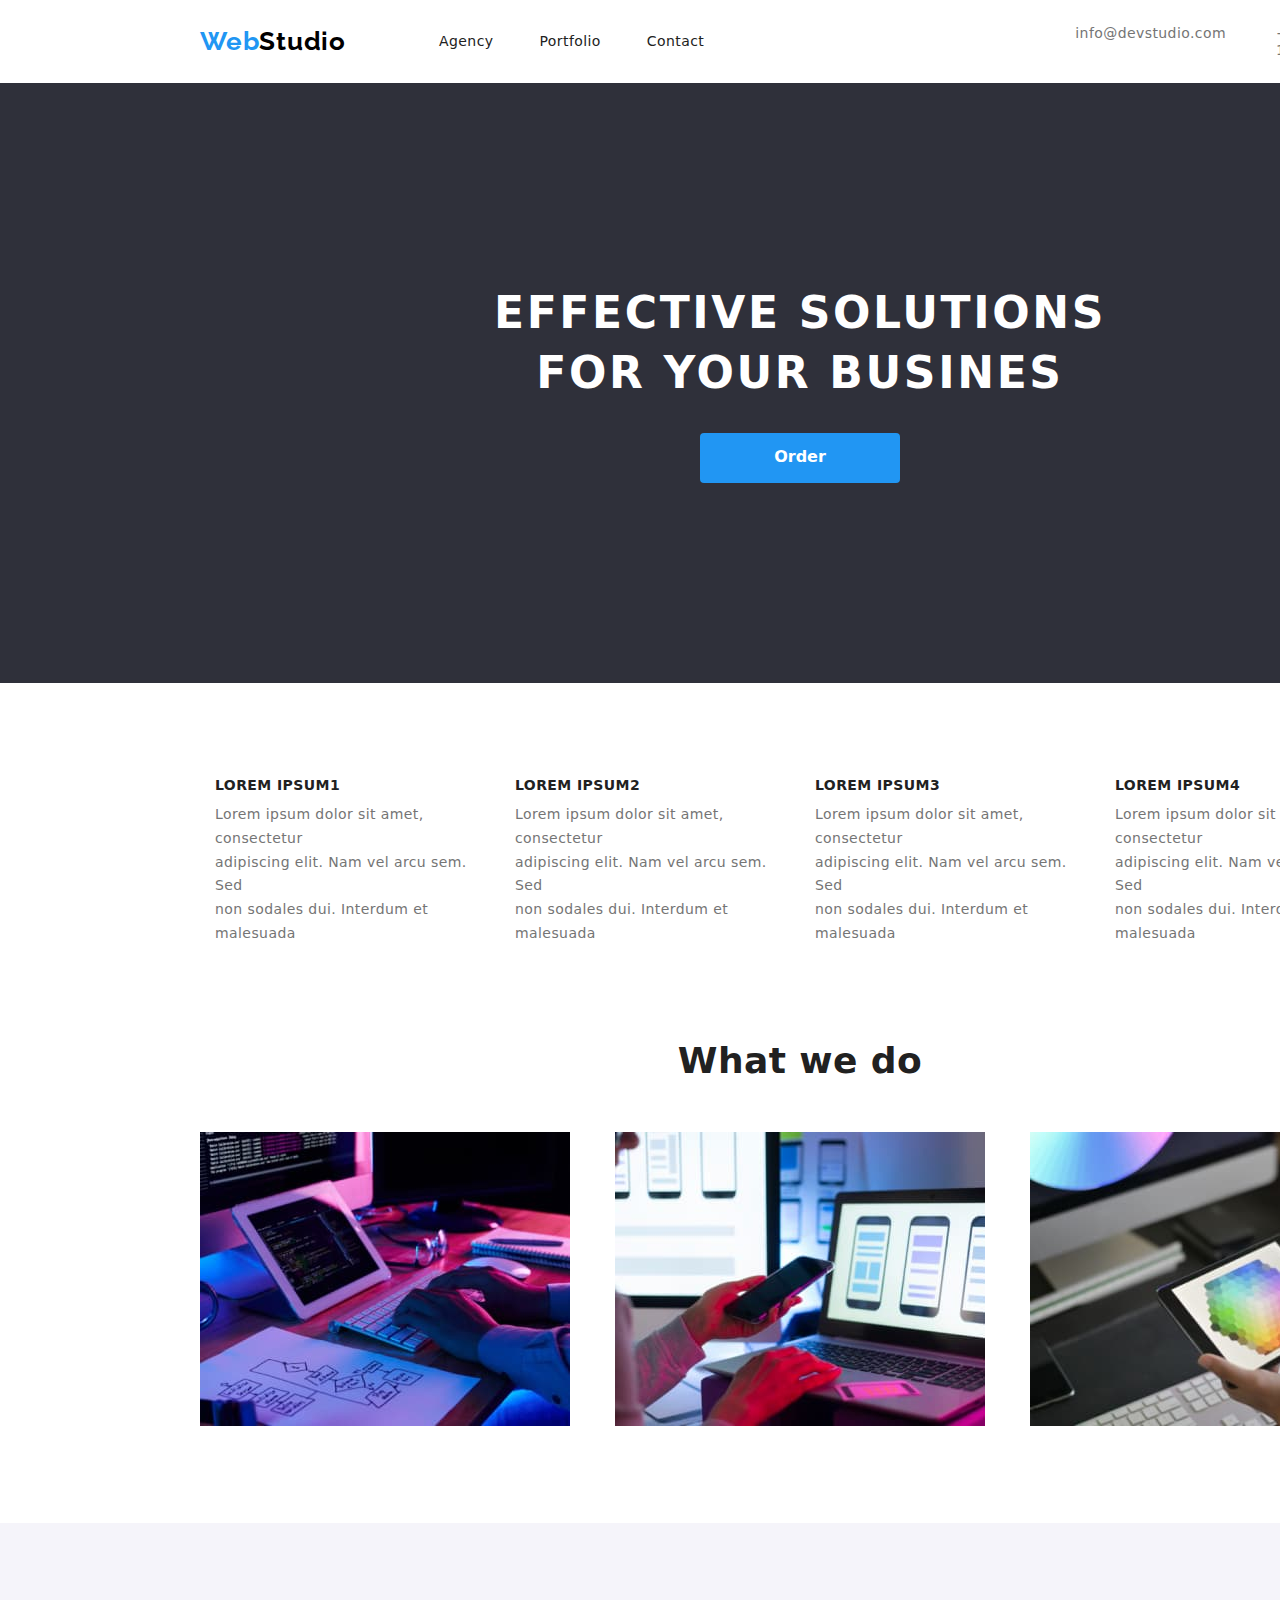
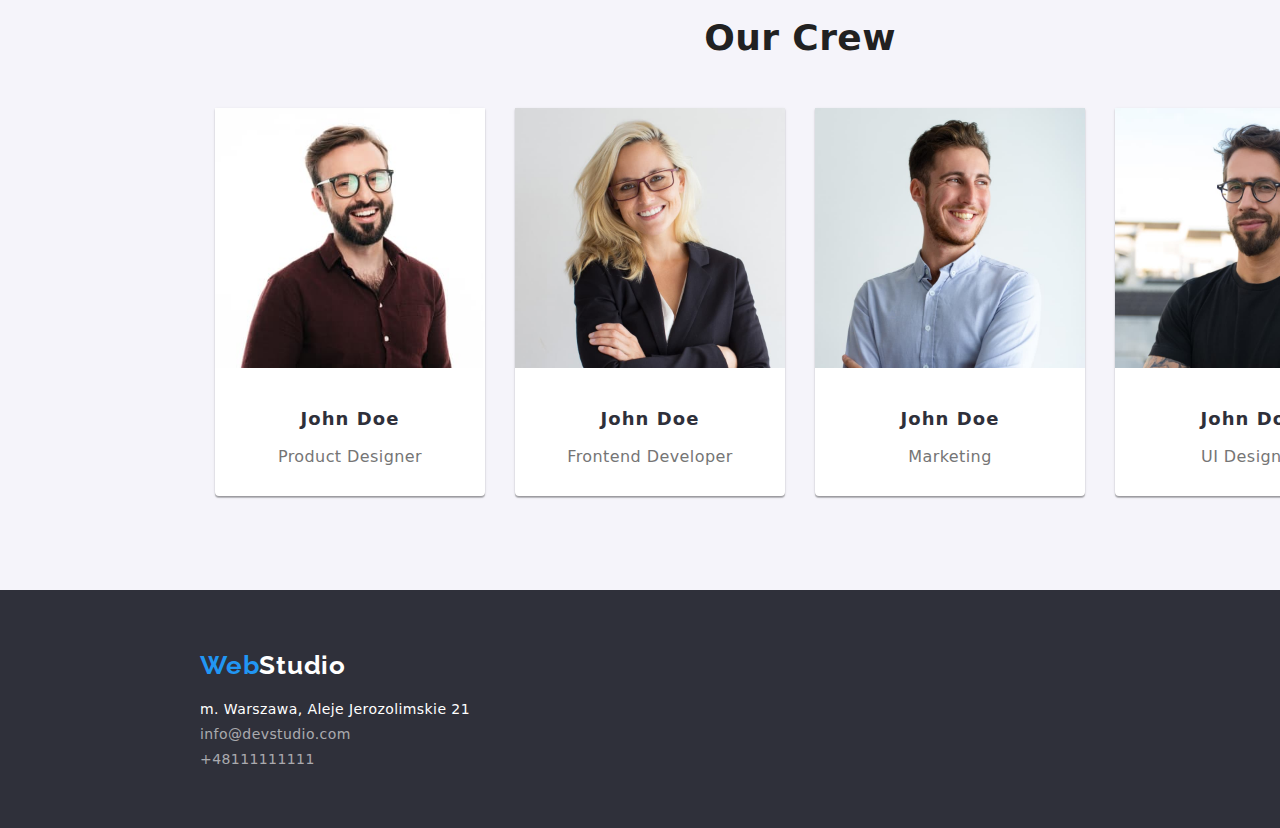
<file: index.html>
<!DOCTYPE html>
<html lang="pl-PL">
  <head>
    <meta charset="UTF-8" />
    <meta http-equiv="X-UA-Compatible" content="IE=edge" />
    <meta name="viewport" content="width=device-width, initial-scale=1.0" />
    <link href="./css/styles.css" rel="stylesheet" />
    <link href="./css/style-n.css" rel="stylesheet" />

    <link rel="preconnect" href="https://fonts.googleapis.com" />
    <link rel="preconnect" href="https://fonts.gstatic.com" crossorigin="" />
    <link
      href="https://fonts.googleapis.com/css2?family=Raleway:wght@700&amp;family=Roboto:wght@400;500;700;900&amp;display=swap"
      rel="stylesheet"
    />

    <title>WebStudio</title>
  </head>
  <body>
    <div class="whole-page">
      <header>
        <div class="header container">
          <a href="index.html" class="link-no-underline logo-style"
            ><span class="text-blue">Web</span>Studio</a
          >
          <nav>
            <ul class="nav-style nav-list">
              <li>
                <a
                  href="index.html"
                  class="link-no-underline link-style text-blue"
                >
                  Agency</a
                >
              </li>
              <li>
                <a
                  href="./portfolio.html"
                  class="link-no-underline link-style text-blue"
                >
                  Portfolio</a
                >
              </li>
              <li>
                <a
                  href="index.html"
                  class="link-no-underline link-style text-blue"
                >
                  Contact</a
                >
              </li>
            </ul>
          </nav>
          <ul class="contacts-style contact-link-styl nav-list nobull">
            <li>
              <a
                href="emailto:info@devstudio.com"
                class="link-no-underline contact-link-style text-blue"
                >info@devstudio.com</a
              >
            </li>
            <li>
              <a
                href="tel:+45111111111"
                class="link-no-underline contact-link-style text-blue"
                >+48 111 111 111</a
              >
            </li>
          </ul>
        </div>
      </header>
      <!--Tworzenie sekcji head- informacje wyświetlane na górze strony-->
      <main>
        <section>
          <div class="container top-section">
            <h1 class="top-section-text no-margin">
              EFFECTIVE SOLUTIONS<br />
              FOR YOUR BUSINES
            </h1>
            <button type="button" class="button-type-order">Order</button>
          </div>
        </section>
        <section class="section-about-us container">
          <div>
            <ul class="content no-padding no-margin">
              <li>
                <h3 class="content-header">LOREM IPSUM1</h3>
                <p class="content-text">
                  Lorem ipsum dolor sit amet, consectetur
                  <br />
                  adipiscing elit. Nam vel arcu sem. Sed
                  <br />
                  non sodales dui. Interdum et malesuada
                </p>
              </li>
              <li>
                <h3 class="content-header">LOREM IPSUM2</h3>
                <p class="content-text">
                  Lorem ipsum dolor sit amet, consectetur
                  <br />
                  adipiscing elit. Nam vel arcu sem. Sed
                  <br />
                  non sodales dui. Interdum et malesuada
                </p>
              </li>
              <li>
                <h3 class="content-header">LOREM IPSUM3</h3>
                <p class="content-text">
                  Lorem ipsum dolor sit amet, consectetur
                  <br />
                  adipiscing elit. Nam vel arcu sem. Sed
                  <br />
                  non sodales dui. Interdum et malesuada
                </p>
              </li>
              <li>
                <h3 class="content-header">LOREM IPSUM4</h3>
                <p class="content-text">
                  Lorem ipsum dolor sit amet, consectetur
                  <br />
                  adipiscing elit. Nam vel arcu sem. Sed
                  <br />
                  non sodales dui. Interdum et malesuada
                </p>
              </li>
            </ul>
          </div>
        </section>
        <!--część opisowa strony- do edytowania w przyszłości-->
        <section class="section container our-services">
          <h2 class="section-header">What we do</h2>
          <ul class="our-services-list no-padding no-margin">
            <li>
              <img
                src="./images/main/img/img.jpg"
                alt="Tworzenie kodu"
                width="370"
                height="294"
              />
            </li>
            <li>
              <img
                src="./images/main/img/img2.jpg"
                alt="Tworzenie strony"
                width="370"
                height="294"
              />
            </li>
            <li>
              <img
                src="./images/main/img/img3.jpg"
                alt="Tworzenie styli"
                width="370"
                height="294"
              />
            </li>
          </ul>
        </section>
        <!--Obrazy z potencjałem do podpięcia linków/odnośników do opisu w.w. zagadnień-->
        <section class="section our-crew-background">
          <div class="container our-crew">
            <h2 class="section-header no-margin">Our Crew</h2>
            <ul class="our-crew-list no-margin no-padding">
              <li class="crew-member-part">
                <img
                  src="./images/main/img/imgsq1.jpg"
                  alt="John Doe"
                  width="270"
                  height="260"
                />
                <h3 class="our-crew-list-name">
                  <a
                    href="#!"
                    class="center link-no-underline portfolio-img-title"
                    >John Doe</a
                  >
                </h3>
                <p class="our-crew-list-proffesion">
                  <a
                    href="#!"
                    class="center link-no-underline portfolio-part-info"
                    >Product Designer</a
                  >
                </p>
              </li>
              <li class="crew-member-part">
                <img
                  src="./images/main/img/imgsq2.jpg"
                  alt="John Doe"
                  width="270"
                  height="260"
                />
                <h3 class="our-crew-list-name">
                  <a href="#!" class="link-no-underline portfolio-img-title"
                    >John Doe</a
                  >
                </h3>
                <p class="our-crew-list-proffesion">
                  <a href="#!" class="link-no-underline portfolio-part-info"
                    >Frontend Developer</a
                  >
                </p>
              </li>
              <li class="crew-member-part">
                <img
                  src="./images/main/img/imgsq3.jpg"
                  alt="John Doe"
                  width="270"
                  height="260"
                />
                <h3 class="our-crew-list-name">
                  <a href="#!" class="link-no-underline portfolio-img-title"
                    >John Doe</a
                  >
                </h3>
                <p class="our-crew-list-proffesion">
                  <a href="#!" class="link-no-underline portfolio-part-info"
                    >Marketing</a
                  >
                </p>
              </li>
              <li class="crew-member-part">
                <img
                  src="./images/main/img/imgsq4.jpg"
                  alt="John Doe"
                  width="270"
                  height="260"
                />
                <h3 class="our-crew-list-name">
                  <a href="#!" class="link-no-underline portfolio-img-title"
                    >John Doe</a
                  >
                </h3>
                <p class="our-crew-list-proffesion">
                  <a href="#!" class="link-no-underline portfolio-part-info"
                    >UI Designer</a
                  >
                </p>
              </li>
            </ul>
          </div>
        </section>
        <!--Zdjęcia osób zaangażowanych w projekt/firmę- możliwe dodanie linków do stron/opisów osób-->
      </main>
      <footer class="footer">
        <div class="container footer-container nobull">
          <a
            href="./index.html"
            class="link-no-underline logo-style white-style-logo"
            ><span class="text-blue">Web</span>Studio</a
          >
          <address class="address-style">
            m. Warszawa, Aleje Jerozolimskie 21
          </address>
          <ul class="footer-links no-margin nobull">
            <li class="footer-links-li-margin">
              <a
                href="emailto:info@devstudio.com"
                class="link-no-underline footer-type"
                >info@devstudio.com</a
              >
            </li>
            <li class="">
              <a href="tel:+45111111111" class="link-no-underline footer-type"
                >+48111111111</a
              >
            </li>
          </ul>
        </div>
      </footer>
      <!--informacje bazowe na temat firmy- tak zwany footer-->
    </div>
  </body>
</html>
</file>
<file: css/styles.css>
:root {
  --white: #fff;
  --black: #000;
  --blue: #2196f3;
  --darkgrey: #2f303a;
  --grey: #757575;
  --lightgrey: #e5e5e5;
  --lightcream: #ececec;
  --notblack: #212121;
  --notwhite: #f5f4fa;
  --footerlinks: #ffffff99;
  --productborder: #eeeeee;
}

/* Global styles used throughout whole website ---------------------*/

body {
  font-family: "Roboto", "Raleway", sans-serif;
  color: var(--grey);
  background-color: var(--lightgrey);
  font-size: 14px;
  letter-spacing: 0.03em;
  margin: 0;
  padding: 0;
}
ul {
  list-style: none;
  padding: 0;
  margin: 0;
}
.whole-page-main {
  background-color: var(--white);
  width: 1600px;
  margin: 0 auto;
}

.section {
  padding: 94px 0;
}
.section-portfolio {
  padding: 50px 0 94px 0;
}
.section-buttons {
  padding: 94px 0 0 0;
}
.section-about-us {
  padding: 94px 0 0 0;
}
.whole-page {
  width: 1600px;
  margin: 0 auto;
  background-color: var(--white);
}
.container {
  width: 1200px;
  margin: 0 auto;
}
.no-margin {
  margin: 0;
}
.footer-type:hover,
.footer-type:focus,
.text-blue:hover,
.text-blue:focus {
  color: var(--blue);
}
.header {
  align-items: center;
  gap: 93px;
  flex-direction: row;
  padding: 25px 0 24px 0;
  display: flex;
}
.logo-style {
  font-family: "Raleway";
  color: var(--black);
  font-size: 26px;
  font-weight: 700;
  line-height: 1.193;
  letter-spacing: 0.03em;
}
.text-blue {
  color: var(--blue);
}
.link-style {
  color: var(--notblack);
  font-weight: 500;
}
.nobull {
  list-style-type: none;
}
.nav-style {
  gap: 46px;
  line-height: 1.2;
  padding: 0;
}
.nav-list {
  display: flex;
  list-style: none;
  line-height: 1.2;
  margin: 0;
}
.contacts-style {
  gap: 50px;
  padding: 0 0 0 278px;
  margin: 0;
}
.contact-link-style {
  color: var(--grey);
  font-weight: 500;
}
.link-no-underline {
  text-decoration: none;
}
.header-separator {
  border-bottom: solid 1px var(--lightcream);
}
.top-section {
  background-color: var(--darkgrey);
  color: var(--white);
  width: 100%;
  display: flex;
  gap: 30px;
  flex-direction: column;
  justify-content: center;
  align-items: center;
  padding: 200px 0;
}
.top-section-text {
  font-size: 44px;
  font-weight: 900;
  text-align: center;
  line-height: 1.364;
  letter-spacing: 0.06em;
}
.button-type-order {
  background-color: var(--blue);
  border-style: none;
  border-radius: 4px;
  cursor: pointer;
  color: var(--white);
  width: 200px;
  height: 50px;
  font-weight: 700;
  font-size: 16px;
}

/* Top web section + order button----------------------------------------- */

.our-services {
  align-items: center;
  flex-direction: column;
}
.our-services-list {
  display: flex;
  flex-direction: row;
  gap: 30px;
  list-style: none;
  margin: 0;
  justify-content: space-between;
}
.content {
  display: flex;
  list-style: none;
  flex-direction: row;
  gap: 30px;
  justify-content: center;
}
.section-header {
  font-weight: 700;
  font-size: 36px;
  text-align: center;
  color: var(--notblack);
  margin: 0px 0 50px 0;
}
.content-header {
  font-weight: 700;
  color: var(--notblack);
  margin: 0 0 10px 0;
  font-size: 14px;
  line-height: 1.1428571428571428;
}
.content-text {
  line-height: 0.03em;
  line-height: 1.71;
  width: 270px;
  margin: 0;
}
.center {
  justify-content: center;
}
.no-padding {
  padding: 0;
}
div {
  display: block;
}
.buttons-type {
  display: flex;
  justify-content: center;
  gap: 8px;
  list-style: none;
}
.button-type {
  background-color: var(--notwhite);
  border-width: 0;
  height: 38px;
  font-size: 16px;
  font-weight: 500;
  line-height: 26px;
  border-radius: 3px;
  padding: 6px 22px;
  font-family: "Roboto";
}
.button-type:focus,
.button-type:hover {
  box-shadow: 0px 2px 2px rgba(000, 000, 000, 0.3);
  background-color: var(--blue);
  color: var(--white);
  cursor: pointer;
}

/* Button + style box + pointer --------------------------------------------*/

.our-crew-background {
  background-color: var(--notwhite);
}
.our-crew {
  align-items: center;
  flex-direction: column;
}
.our-crew-list {
  display: flex;
  flex-direction: row;
  gap: 30px;
  list-style: none;
  justify-content: center;
}
.our-crew-list-name {
  margin: 30px 0 10px 0;
  color: var(--notblack);
  font-size: 16px;
  font-weight: 500;
  line-height: 1.1875;
}
.our-crew-list-proffesion {
  margin: 0 0 30px 0;
  line-height: 1.1875;
  font-size: 16px;
}
.crew-member-part {
  background-color: var(--white);
  box-shadow: 0px 1px 3px rgb(0 0 0 / 12%), 0px 1px 1px rgb(0 0 0 / 14%),
    0px 2px 1px rgb(0 0 0 / 20%);
  border-radius: 0px 0px 4px 4px;
  text-align: center;
  margin: 0;
}

/* Crew part style  ----------------------------------------------------------*/

.product-portfolio {
  display: flex;
  gap: 30px;
  flex-wrap: wrap;
  list-style: none;
}
.product-part {
  border: var(--productborder) solid 1px;
  width: 370px;
  height: 404px;
}
.portfolio-img-title {
  color: var(--darkgrey);
  font-size: 18px;
  font-weight: 700;
  letter-spacing: 0.06em;
  line-height: 2;
}
.portfolio-part-info {
  color: var(--grey);
  font-size: 16px;
}
.portfolio-h4-margin {
  margin: 20px 0 4px 24px;
}
.portfolio-p-margin {
  margin: 0 0 0 24px;
  line-height: 1.88;
}

/* Product+portfolio style --------------------------------------------*/

.footer {
  width: 100%;
  background-color: var(--darkgrey);
  padding: 60px 0;
}
.footer-container {
  flex-direction: column;
  color: var(--white);
}
.white-style-logo {
  color: var(--white);
}
.address-style {
  margin: 20px 0 0 0;
  font-style: normal;
}
address {
  display: block;
  font-style: italic;
}
.footer-links {
  list-style: none;
  padding: 0;
}
.footer-type {
  color: var(--footerlinks);
}
.footer-links-li-margin {
  margin: 9px 0 9px 0;
}

/* footer style> logo + adres + tel+email ----------------------------------*/
</file>
<file: css/style-n.css>
/*! modern-normalize v1.1.0 | MIT License | https://github.com/sindresorhus/modern-normalize */

/*
Document
========
*/

/**
Use a better box model (opinionated).
*/

*,
::before,
::after {
  box-sizing: border-box;
}

/**
1. Correct the line height in all browsers.
2. Prevent adjustments of font size after orientation changes in iOS.
3. Use a more readable tab size (opinionated).
*/

html {
  line-height: 1.15; /* 1 */
  -webkit-text-size-adjust: 100%; /* 2 */
  -moz-tab-size: 4; /* 3 */
  tab-size: 4; /* 3 */
}

/*
Sections
========
*/

/**
1. Remove the margin in all browsers.
2. Improve consistency of default fonts in all browsers. (https://github.com/sindresorhus/modern-normalize/issues/3)
*/

body {
  margin: 0; /* 1 */
  font-family: system-ui, -apple-system,
    /* Firefox supports this but not yet `system-ui` */ "Segoe UI", Roboto,
    Helvetica, Arial, sans-serif, "Apple Color Emoji", "Segoe UI Emoji"; /* 2 */
}

/*
Grouping content
================
*/

/**
1. Add the correct height in Firefox.
2. Correct the inheritance of border color in Firefox. (https://bugzilla.mozilla.org/show_bug.cgi?id=190655)
*/

hr {
  height: 0; /* 1 */
  color: inherit; /* 2 */
}

/*
Text-level semantics
====================
*/

/**
Add the correct text decoration in Chrome, Edge, and Safari.
*/

abbr[title] {
  text-decoration: underline dotted;
}

/**
Add the correct font weight in Edge and Safari.
*/

b,
strong {
  font-weight: bolder;
}

/**
1. Improve consistency of default fonts in all browsers. (https://github.com/sindresorhus/modern-normalize/issues/3)
2. Correct the odd 'em' font sizing in all browsers.
*/

code,
kbd,
samp,
pre {
  font-family: ui-monospace, SFMono-Regular, Consolas, "Liberation Mono", Menlo,
    monospace; /* 1 */
  font-size: 1em; /* 2 */
}

/**
Add the correct font size in all browsers.
*/

small {
  font-size: 80%;
}

/**
Prevent 'sub' and 'sup' elements from affecting the line height in all browsers.
*/

sub,
sup {
  font-size: 75%;
  line-height: 0;
  position: relative;
  vertical-align: baseline;
}

sub {
  bottom: -0.25em;
}

sup {
  top: -0.5em;
}

/*
Tabular data
============
*/

/**
1. Remove text indentation from table contents in Chrome and Safari. (https://bugs.chromium.org/p/chromium/issues/detail?id=999088, https://bugs.webkit.org/show_bug.cgi?id=201297)
2. Correct table border color inheritance in Chrome and Safari. (https://bugs.chromium.org/p/chromium/issues/detail?id=935729, https://bugs.webkit.org/show_bug.cgi?id=195016)
*/

table {
  text-indent: 0; /* 1 */
  border-color: inherit; /* 2 */
}

/*
Forms
=====
*/

/**
1. Change the font styles in all browsers.
2. Remove the margin in Firefox and Safari.
*/

button,
input,
optgroup,
select,
textarea {
  font-family: inherit; /* 1 */
  font-size: 100%; /* 1 */
  line-height: 1.15; /* 1 */
  margin: 0; /* 2 */
}

/**
Remove the inheritance of text transform in Edge and Firefox.
*/

button,
select {
  text-transform: none;
}

/**
Correct the inability to style clickable types in iOS and Safari.
*/

button,
[type="button"],
[type="reset"],
[type="submit"] {
  -webkit-appearance: button;
}

/**
Remove the inner border and padding in Firefox.
*/

::-moz-focus-inner {
  border-style: none;
  padding: 0;
}

/**
Restore the focus styles unset by the previous rule.
*/

:-moz-focusring {
  outline: 1px dotted ButtonText;
}

/**
Remove the additional ':invalid' styles in Firefox.
See: https://github.com/mozilla/gecko-dev/blob/2f9eacd9d3d995c937b4251a5557d95d494c9be1/layout/style/res/forms.css#L728-L737
*/

:-moz-ui-invalid {
  box-shadow: none;
}

/**
Remove the padding so developers are not caught out when they zero out 'fieldset' elements in all browsers.
*/

legend {
  padding: 0;
}

/**
Add the correct vertical alignment in Chrome and Firefox.
*/

progress {
  vertical-align: baseline;
}

/**
Correct the cursor style of increment and decrement buttons in Safari.
*/

::-webkit-inner-spin-button,
::-webkit-outer-spin-button {
  height: auto;
}

/**
1. Correct the odd appearance in Chrome and Safari.
2. Correct the outline style in Safari.
*/

[type="search"] {
  -webkit-appearance: textfield; /* 1 */
  outline-offset: -2px; /* 2 */
}

/**
Remove the inner padding in Chrome and Safari on macOS.
*/

::-webkit-search-decoration {
  -webkit-appearance: none;
}

/**
1. Correct the inability to style clickable types in iOS and Safari.
2. Change font properties to 'inherit' in Safari.
*/

::-webkit-file-upload-button {
  -webkit-appearance: button; /* 1 */
  font: inherit; /* 2 */
}

/*
Interactive
===========
*/

/*
Add the correct display in Chrome and Safari.
*/

summary {
  display: list-item;
}
</file>
